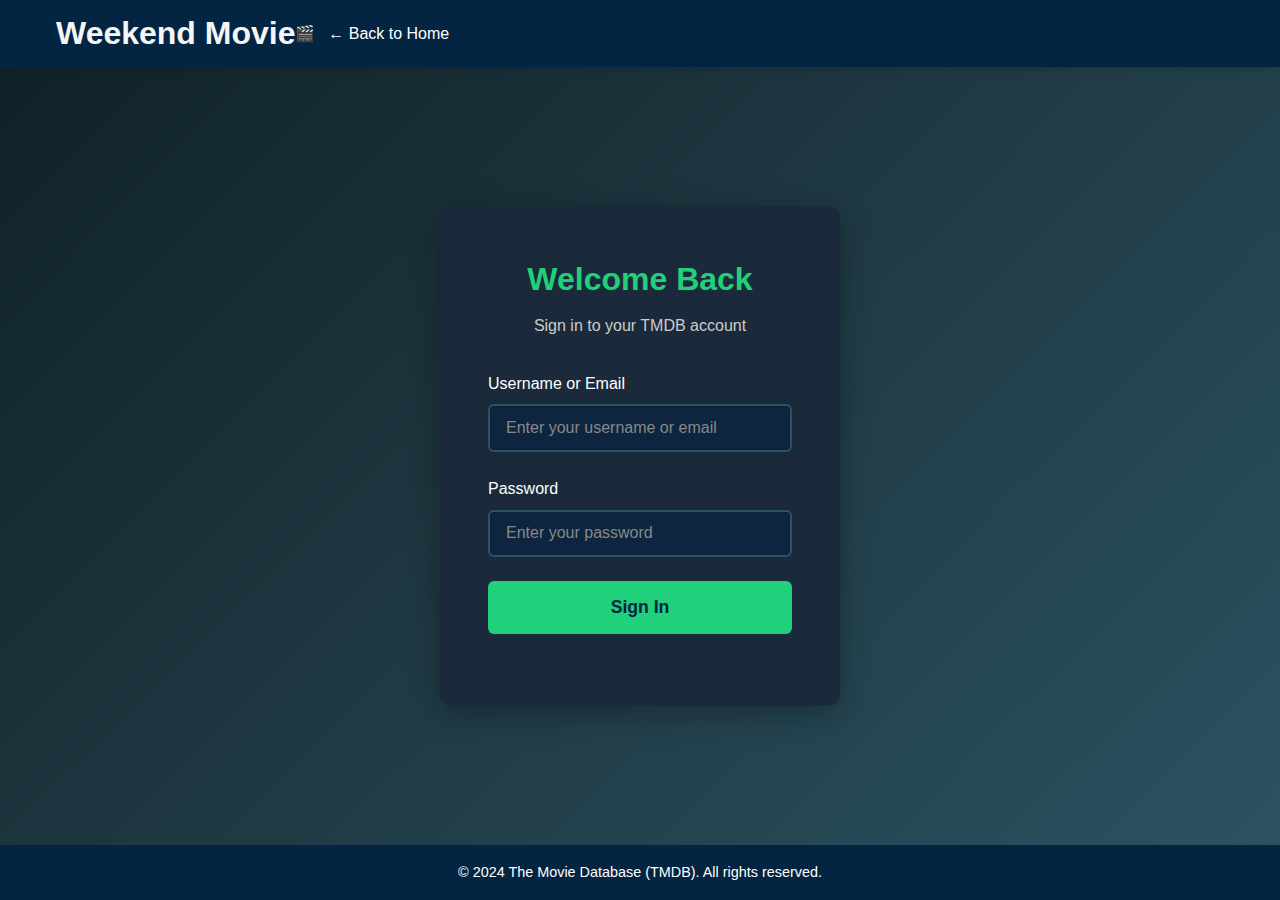
<file: login.html>
<!DOCTYPE html>
<html lang="en">
<head>
  <meta charset="utf-8">
  <title>Login - The Movie Database (TMDB)</title>
  <meta name="viewport" content="width=device-width, initial-scale=1">
  <link rel="stylesheet" href="./Css/login.css">
</head>
<body>
  <header>
    <div class="header-content">
      <div class="logo">
        <h1>Weekend Movie</h1>
        <div class="logo-icon">🎬</div>
      <a href="TWEM.html" class="back-link">← Back to Home</a>
    </div>
  </header>
 
  <main>
    <div class="login-container">
      <div class="login-header">
        <h1>Welcome Back</h1>
        <p>Sign in to your TMDB account</p>
      </div>

      <form class="login-form" action="/test - Copy.html" >
        <div class="form-group">
          <label for="username">Username or Email</label>
          <input type="text" id="username" name="username" placeholder="Enter your username or email" required>
        </div>

        <div class="form-group">
          <label for="password">Password</label>
          <input type="password" id="password" name="password" placeholder="Enter your password" required>
        </div>

         
        

        <button type="submit" class="login-button">Sign In</button>

       

        

         
      </form>
    </div>
  </main>

  <footer>
    <p>&copy; 2024 The Movie Database (TMDB). All rights reserved.</p>
  </footer>

  <script src="./JavaScript/login.js" >    
  </script>
</body>
</html>
</file>
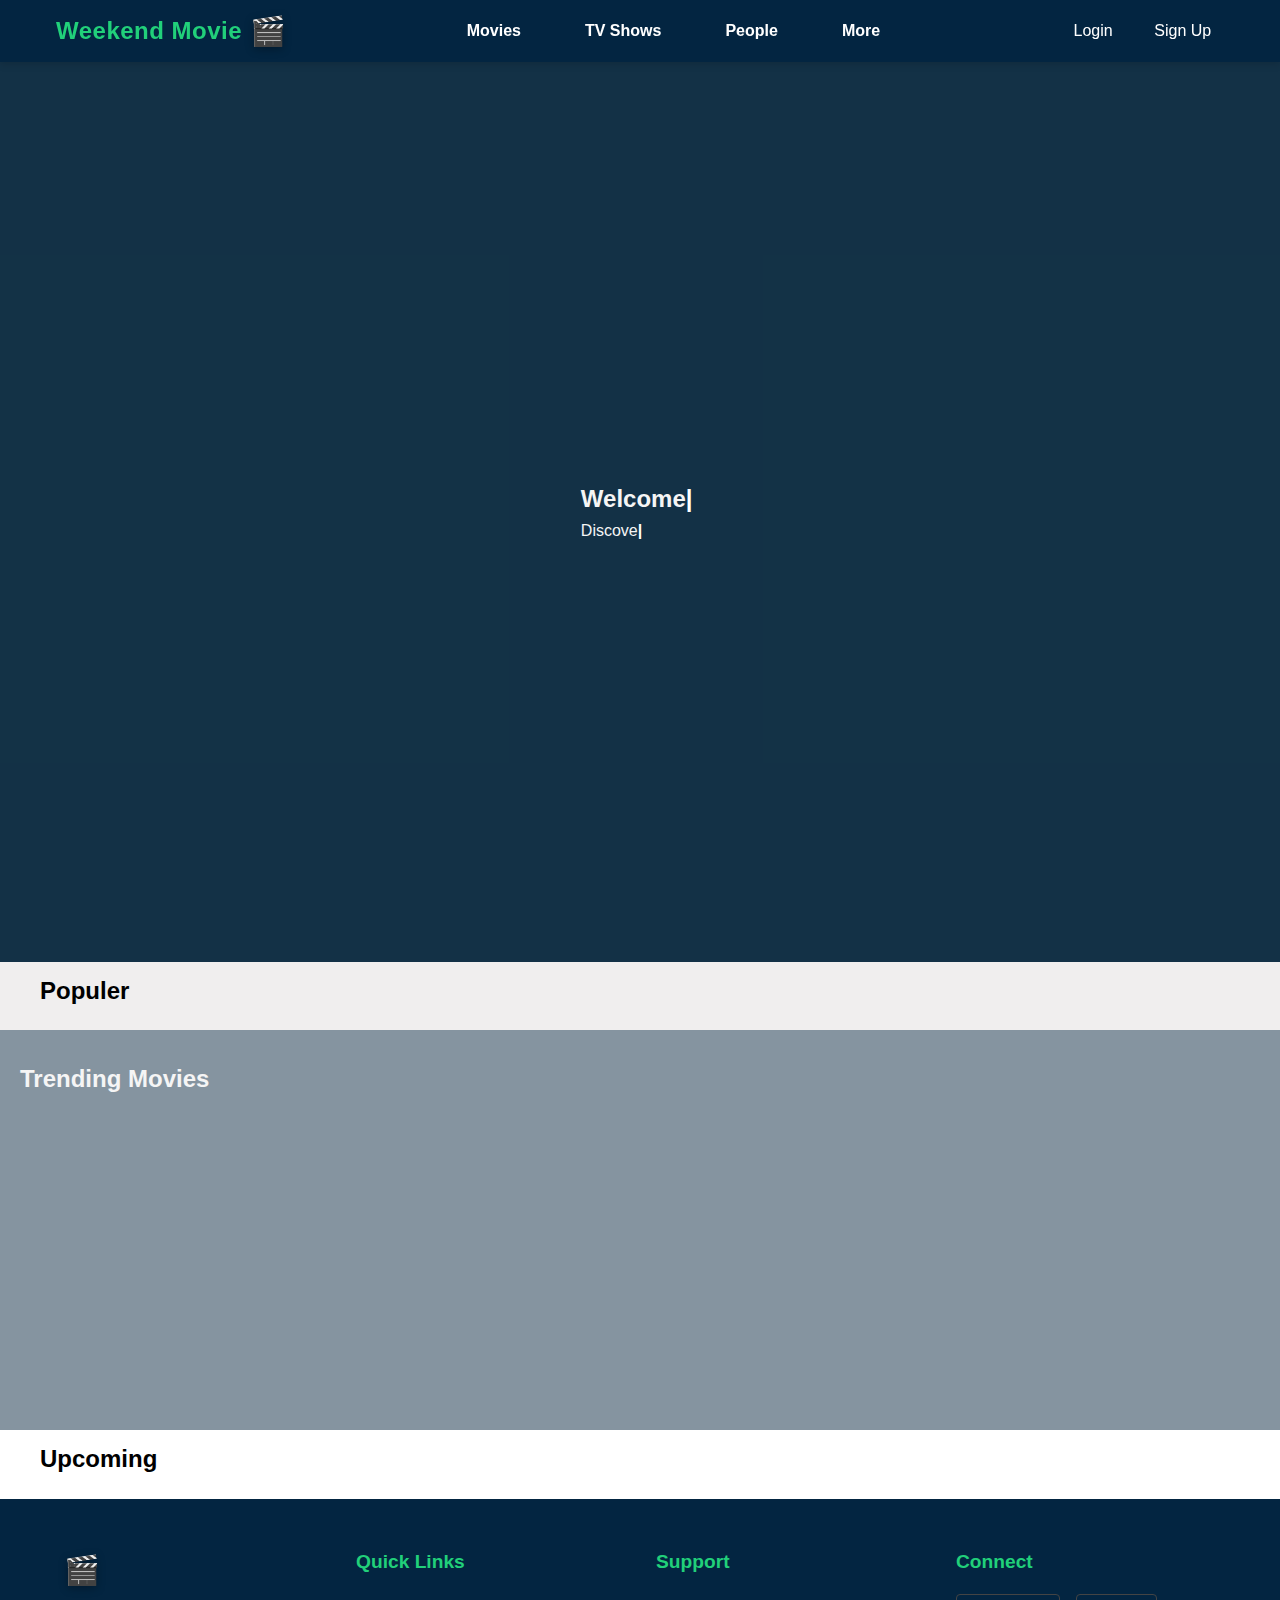
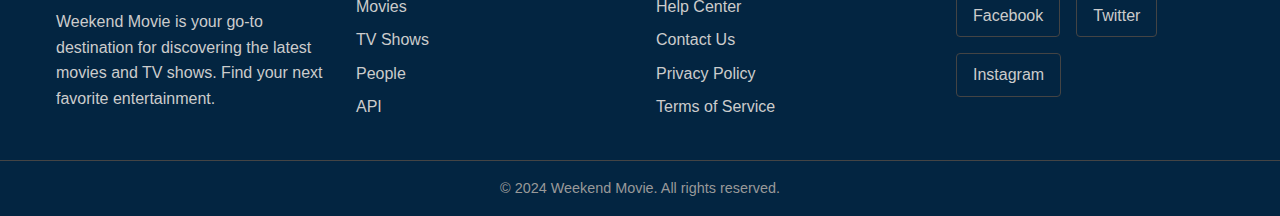
<file: TWEM.html>
<!DOCTYPE html>
<html lang="en">

<head>
  <meta charset="UTF-8">
  <meta name="viewport" content="width=device-width, initial-scale=1.0">
  <title>Cards</title>
  <link rel="stylesheet" href="./Css/TWEM.css">
</head>

<body onload="Main()">

  <header>
    <div class="header-content">
      <div class="logo">
        <h1>Weekend Movie</h1>
        <div class="logo-icon">🎬</div>
      </div>

      <nav>
        <ul class="nav-menu">
          <li><a href="#movies">Movies</a>
            <ul>
              <li><a href="#popular">Popular</a></li>
              <li><a href="#now-playing">Now Playing</a></li>
              <li><a href="#upcoming">Upcoming</a></li>
              <li><a href="#top-rated">Top Rated</a></li>
            </ul>
          </li>
          <li><a href="#tv-shows">TV Shows</a>
            <ul>
              <li><a href="#popular-tv">Popular</a></li>
              <li><a href="#airing-today">Airing Today</a></li>
              <li><a href="#on-tv">On TV</a></li>
              <li><a href="#top-rated-tv">Top Rated</a></li>
            </ul>
          </li>
          <li><a href="#people">People</a></li>
          <li><a href="#more">More</a>
            <ul>
              <li><a href="#discussions">Discussions</a></li>
              <li><a href="#leaderboard">Leaderboard</a></li>
              <li><a href="#support">Support</a></li>
              <li><a href="#api">API</a></li>
            </ul>
          </li>
        </ul>
      </nav>

      <ul class="primary-nav">
        <li><a href="login.html">Login</a></li>
        <li><a href="login.html">Sign Up</a></li>
      </ul>
    </div>
  </header>

  <div class="search-bar">
    <div class="search-container">
      <h2 id="enimationH"></h2>
      <p id="enimationP"></p>
    </div>
  </div>
  </div>
   <div class="header1" style=" background-color:#f0eeee; padding-top:10px; padding-bottom:20px; padding-left:40px;">
    <h2 style="color:black ;">Populer</h2>
  </div>
  <div class="section1" id="main-section" style="
    background-image: url('./CastImg/background.png');
    background-size: cover;
    width: 100% ;
    height: 100%;
    background-position: center; 
    background-repeat: no-repeat;
">

  </div>

 
  <div id="container" style="height: 400px;">
    <div class="cards-wrapper overlay" style="height: 400px;">
      <h2 style="padding-left: 20px; padding-top: 30px; font-family:Source Sans Pro, Arial, sans-serif">Trending Movies</h2>
      <ul class="cards-list" id="cards-list1">
      </ul>
    </div>
  </div>

     <div class="header1" style="  padding-top:10px; padding-bottom:20px; padding-left:40px;">
    <h2 style="color:black ;">Upcoming</h2>
  </div>
  <div class="section1" id="main-section2">
    
  </div>

  <footer class="footer">
    <div class="footer-content">
      <div class="footer-section">
        <div class="footer-logo">
          <h2 id="Welcomeuser">Weekend Movie</h2>
          <div class="logo-icon">🎬</div>
        </div>
        <p>Weekend Movie is your go-to destination for discovering the latest movies and TV shows. Find your next
          favorite entertainment.</p>
      </div>

      <div class="footer-section">
        <h3>Quick Links</h3>
        <ul>
          <li><a href="#movies">Movies</a></li>
          <li><a href="#tv-shows">TV Shows</a></li>
          <li><a href="#people">People</a></li>
          <li><a href="#api">API</a></li>
        </ul>
      </div>

      <div class="footer-section">
        <h3>Support</h3>
        <ul>
          <li><a href="#help">Help Center</a></li>
          <li><a href="#contact">Contact Us</a></li>
          <li><a href="#privacy">Privacy Policy</a></li>
          <li><a href="#terms">Terms of Service</a></li>
        </ul>
      </div>

      <div class="footer-section">
        <h3>Connect</h3>
        <div class="social-links">
          <a href="#" class="social-link">Facebook</a>
          <a href="#" class="social-link">Twitter</a>
          <a href="#" class="social-link">Instagram</a>
        </div>
      </div>
    </div>

    <div class="footer-bottom">
      <p>&copy; 2024 Weekend Movie. All rights reserved.</p>
    </div>
  </footer>

  <script src="./JavaScript/TWEM.js"></script>
</body>

</html>
</file>
<file: Css/login.css>
* {
    margin: 0;
    padding: 0;
    box-sizing: border-box;
  }

  body {
    font-family: 'Segoe UI', 'Arial', sans-serif;
    background: linear-gradient(135deg, #0f2027 0%, #203a43 50%, #2c5364 100%);
    color: #f5f5f5;
    line-height: 1.6;
    min-height: 100vh;
    display: flex;
    flex-direction: column;
  }

  header {
    background: #032541;
    box-shadow: 0 2px 8px rgba(0,0,0,0.15);
    padding: 0.5rem 0;
  }

  .header-content {
    max-width: 1200px;
    margin: 0 auto;
    display: flex;
    align-items: center;
    justify-content: space-between;
    padding: 0 1rem;
  }

  .logo {
    display: flex;
    align-items: center;
  }

  .logo img {
    height: 48px;
    filter: drop-shadow(0 2px 4px #0008);
  }

  .logo a {
    text-decoration: none;
  }

  .back-link {
    color: #fff;
    text-decoration: none;
    font-weight: 500;
    padding: 0.4rem 0.8rem;
    border-radius: 4px;
    transition: background 0.2s;
  }

  .back-link:hover {
    background: #205375;
  }
  main {
    flex: 1;
    display: flex;
    align-items: center;
    justify-content: center;
    padding: 2rem 1rem;
  }

  .login-container {
    background: #1b2a3a;
    border-radius: 12px;
    box-shadow: 0 8px 32px rgba(0,0,0,0.3);
    padding: 3rem;
    width: 100%;
    max-width: 400px;
  }

  .login-header {
    text-align: center;
    margin-bottom: 2rem;
  }

  .login-header h1 {
    color: #21d07a;
    font-size: 2rem;
    margin-bottom: 0.5rem;
  }

  .login-header p {
    color: #ccc;
    font-size: 1rem;
  }

  .form-group {
    margin-bottom: 1.5rem;
  }

  .form-group label {
    display: block;
    color: #fff;
    margin-bottom: 0.5rem;
    font-weight: 500;
  }

  .form-group input {
    width: 100%;
    padding: 0.8rem 1rem;
    border: 2px solid #2c5364;
    border-radius: 6px;
    background: #0d253f;
    color: #fff;
    font-size: 1rem;
    transition: border-color 0.2s;
  }

  .form-group input:focus {
    outline: none;
    border-color: #21d07a;
  }

  .form-group input::placeholder {
    color: #888;
  }

  .form-options {
    display: flex;
    justify-content: space-between;
    align-items: center;
    margin-bottom: 1.5rem;
  }

  .remember-me {
    display: flex;
    align-items: center;
    gap: 0.5rem;
  }

  .remember-me input[type="checkbox"] {
    width: auto;
    margin: 0;
  }

  .forgot-password {
    color: #21d07a;
    text-decoration: none;
    font-size: 0.9rem;
  }

  .forgot-password:hover {
    text-decoration: underline;
  }

  .login-button {
    width: 100%;
    background: #21d07a;
    color: #032541;
    border: none;
    border-radius: 6px;
    padding: 1rem;
    font-size: 1.1rem;
    font-weight: bold;
    cursor: pointer;
    transition: background 0.2s;
    margin-bottom: 1.5rem;
  }

  .login-button:hover {
    background: #1bb86a;
  }

  .divider {
    text-align: center;
    margin: 1.5rem 0;
    position: relative;
  }

  .divider::before {
    content: '';
    position: absolute;
    top: 50%;
    left: 0;
    right: 0;
    height: 1px;
    background: #2c5364;
  }

  .divider span {
    background: #1b2a3a;
    padding: 0 1rem;
    color: #888;
    font-size: 0.9rem;
  }

  .social-login {
    display: flex;
    gap: 1rem;
    margin-bottom: 1.5rem;
  }

  .social-button {
    flex: 1;
    padding: 0.8rem;
    border: 2px solid #2c5364;
    border-radius: 6px;
    background: transparent;
    color: #fff;
    cursor: pointer;
    transition: border-color 0.2s;
    font-size: 0.9rem;
  }

  .social-button:hover {
    border-color: #21d07a;
  }

  .signup-link {
    text-align: center;
    color: #ccc;
  }

  .signup-link a {
    color: #21d07a;
    text-decoration: none;
    font-weight: 500;
  }

  .signup-link a:hover {
    text-decoration: underline;
  }

  footer {
    background: #032541;
    color: #fff;
    padding: 1rem 0;
    text-align: center;
    font-size: 0.9rem;
  }

  @media (max-width: 600px) {
    .login-container {
      padding: 2rem 1.5rem;
      margin: 1rem;
    }

    .social-login {
      flex-direction: column;
    }

    .form-options {
      flex-direction: column;
      gap: 1rem;
      align-items: flex-start;
    }
  }
</file>
<file: Css/TWEM.css>
* {
    margin: 0;
    padding: 0;
    box-sizing: border-box;
    font-family: "Source Sans Pro", Arial, sans-serif;
}



#container {
    background: url('https://image.tmdb.org/t/p/w500/pNjh59JSxChQktamG3LMp9ZoQzp.jpg');
    background-size:cover;
    background-repeat: no-repeat;
}

.cards-wrapper {
 background: #2d465b94 ;
 height: 50vh;
 
}


.cards-list {
    height: 333px;
     display: flex;
    padding: 10px 20px 20px;
    flex-wrap: nowrap;
    overflow-x: auto;
    overflow-y: hidden;
    scroll-behavior: smooth;
    scrollbar-width: thin;
    align-items: center;
    justify-content: flex-start;
    gap: 20px;

}

.cards-list .card-item {
    list-style: none;
    display: inline-block;
    height: 90%;
}
.cards-list .card-item:hover {
   scale: 1.05;
   transition: 0.5s;
}

.cards-list .card-item .card-link {
    width: 400px;
    user-select: none;
    display: block;
    border-radius: 12px;
    text-decoration: none;
    text-align: center;
    color: #fff;
    border: 2px solid transparent;
    transition: 0.2s ease
}

.cards-list .card-link .card-image {
    width: 100%;
    aspect-ratio: 16/9;
    object-fit: cover;
    border-radius: 12px;

}

.cards-list .card-link .card-title {
    font-size: 1.2rem;
    font-weight: 600;
}
.cards-list .card-link .card-description {
    font-size: 1rem;
    color: #fff;
    font-weight: 400;
}

.section1 {

    padding-left: 40px;
    padding-right: 40px;
    overflow-x: auto;
    display: flex;
    gap: 20px;
    scrollbar-width: thick;
    scrollbar-color: #f5efef transparent;

}

.card {

    position: relative;
    min-width: 150px;
    margin-bottom: 10px;
    margin-top: 10px;
}

.card .box-image {
    height: 250px;
    width: 150px;
}

.card .box-image img {
    border-radius: 10px;
    height: 100%;
    width: 100%;
    object-fit:cover;
}

.card .rate {
    position: absolute;
    top: 225px;
    left: 10px;
    background: conic-gradient(
        black 0% 70%,
        black 70% 100%
        );
    width :40px;
    height: 40px;
    padding-left: 4px;
    border-radius: 50%;
    color: white;
    line-height: 2.7;
    text-align: center;
    font-size: 14px;
    font-weight: bold;
}

.profile-details {
    padding-left: 20px;
    margin-top: 16px;

}

.profile-details .date {

    font-size: 14px;
    font-weight: 400;
    opacity: 0.7;
}

.profile-details .name {
    text-decoration: none;
    font-size: 14px;
    font-weight: bold;
    color: black;
    opacity: 1;
}

    body {
      font-family: 'Segoe UI', 'Arial', sans-serif;
      background: white;
      color: #f5f5f5;
      line-height: 1.6;
    }

    header {
      background: #032541;
      box-shadow: 0 2px 8px rgba(0,0,0,0.15);
      padding: 0.5rem 0;
      position:sticky;
      top: 0;
      z-index: 1000;
    }

    .header-content {
      max-width: 1200px;
      margin: 0 auto;
      display: flex;
      align-items: center;
      justify-content: space-between;
      padding: 0 1rem;
    }

    .logo {
      display: flex;
      align-items: center;
      gap: 0.5rem;
    }

    .logo h1 {
      color: #21d07a;
      font-size: 1.5rem;
      font-weight: 700;
      margin: 0;
      letter-spacing: 0.5px;
    }

    .logo .logo-icon {
      font-size: 1.8rem;
      filter: drop-shadow(0 2px 4px rgba(0,0,0,0.3));
    }

     .nav-menu {
      display: flex;
      gap: 2rem;
      list-style: none;
      margin: 0;
      padding: 0;
      
    }

    .nav-menu > li {
      position: relative;
    }

    .nav-menu > li > a {
      color: #fff;
      text-decoration: none;
      font-weight: 600;
      padding: 0.5rem 1rem;
      border-radius: 4px;
      transition: background 0.2s;
    }

    .nav-menu > li > a:hover {
      background: #205375;
    }

    .nav-menu ul {
      display: none;
      position: absolute;
      background: #205375;
      top: 2.5rem;
      left: 0;
      min-width: 180px;
      border-radius: 0 0 8px 8px;
      box-shadow: 0 4px 16px #0004;
      z-index: 1000;
      padding: 0.5rem 0;
      list-style: none;
    }

    .nav-menu li:hover > ul {
      display: block;
     }

    .nav-menu ul li a {
      color: #fff;
      padding: 0.5rem 1.5rem;
      display: block;
      text-decoration: none;
      transition: background 0.2s;
    }

    .nav-menu ul li a:hover {
      background: #14405a;
      
    }

    .primary-nav {
      display: flex;
      align-items: center;
      gap: 1rem;
      list-style: none;
      margin: 0;
      padding: 0;
    }

    .primary-nav li a {
      color: #fff;
      text-decoration: none;
      font-weight: 500;
      padding: 0.4rem 0.8rem;
      border-radius: 4px;
      transition: background 0.2s;
    }

    .primary-nav li a:hover {
      background: #205375;
    }

    .search-bar {
       background: #205375;
       background-size: cover;
       background-position: center;
       background-repeat: no-repeat;
       padding: 4rem 0;
       height: 100vh;
       display: flex;
       align-items: center;
       position: relative;
       transition: all 0.8s ease-in-out;
       opacity: 1;
     }

    .search-bar::before {
      content: '';
      position: absolute;
      top: 0;
      left: 0;
      right: 0;
      bottom: 0;
      background: rgba(0, 0, 0, 0.4);
      z-index: 1;
    }

    .search-container {
      position: relative;
      z-index: 2;
    }

    .search-container {
      max-width: 1200px;
      
      margin: 0 auto;
      padding: 0 1rem;
    }

    .search-form {
      display: flex;
      gap: 0.5rem;
      align-items: center;
    }

 
   
    

     .footer {
      background: #032541;
      color: #fff;
      padding: 3rem 0 1rem 0;
      margin-top: auto;
    }

    .footer-logo {
      display: flex;
      align-items: center;
      gap: 0.5rem;
      margin-bottom: 1rem;
    }

    .footer-logo h2 {
      color: #21d07a;
      font-size: 1.5rem;
      font-weight: 700;
      margin: 0;
      letter-spacing: 0.5px;
    }

    .logo-icon {
      font-size: 1.8rem;
      filter: drop-shadow(0 2px 4px rgba(0,0,0,0.3));
    }

    .footer-content {
      max-width: 1200px;
      margin: 0 auto;
      display: grid;
      grid-template-columns: repeat(auto-fit, minmax(250px, 1fr));
      gap: 2rem;
      padding: 0 1rem;
    }

    .footer-section h3 {
      color: #21d07a;
      margin-bottom: 1rem;
      font-size: 1.2rem;
      font-weight: 600;
    }

    .footer-section p {
      color: #ccc;
      line-height: 1.6;
      margin-bottom: 1rem;
    }

    .footer-section ul {
      list-style: none;
      padding: 0;
    }

    .footer-section ul li {
      margin-bottom: 0.5rem;
    }

    .footer-section ul li a {
      color: #ccc;
      text-decoration: none;
      transition: color 0.2s;
    }

    .footer-section ul li a:hover {
      color: #21d07a;
    }

    .social-links {
      display: flex;
      gap: 1rem;
      flex-wrap: wrap;
    }

    .social-link {
      color: #ccc;
      text-decoration: none;
      padding: 0.5rem 1rem;
      border: 1px solid #444;
      border-radius: 4px;
      transition: all 0.2s;
    }

    .social-link:hover {
      color: #21d07a;
      border-color: #21d07a;
      background: rgba(33, 208, 122, 0.1);
    }

    .footer-bottom {
      border-top: 1px solid #444;
      margin-top: 2rem;
      padding-top: 1rem;
      text-align: center;
    }

    .footer-bottom p {
      color: #999;
      font-size: 0.9rem;
    }

    @media (max-width: 900px) {
      .nav-menu {
        gap: 1rem;
      }
    }

    @media (max-width: 600px) {
      .header-content {
        flex-direction: column;
        gap: 1rem;
      }
      
      .nav-menu {
        flex-direction: column;
        gap: 0.5rem;
      }
      
      .search-form {
        flex-direction: column;
      }
      
      
    }
</file>
